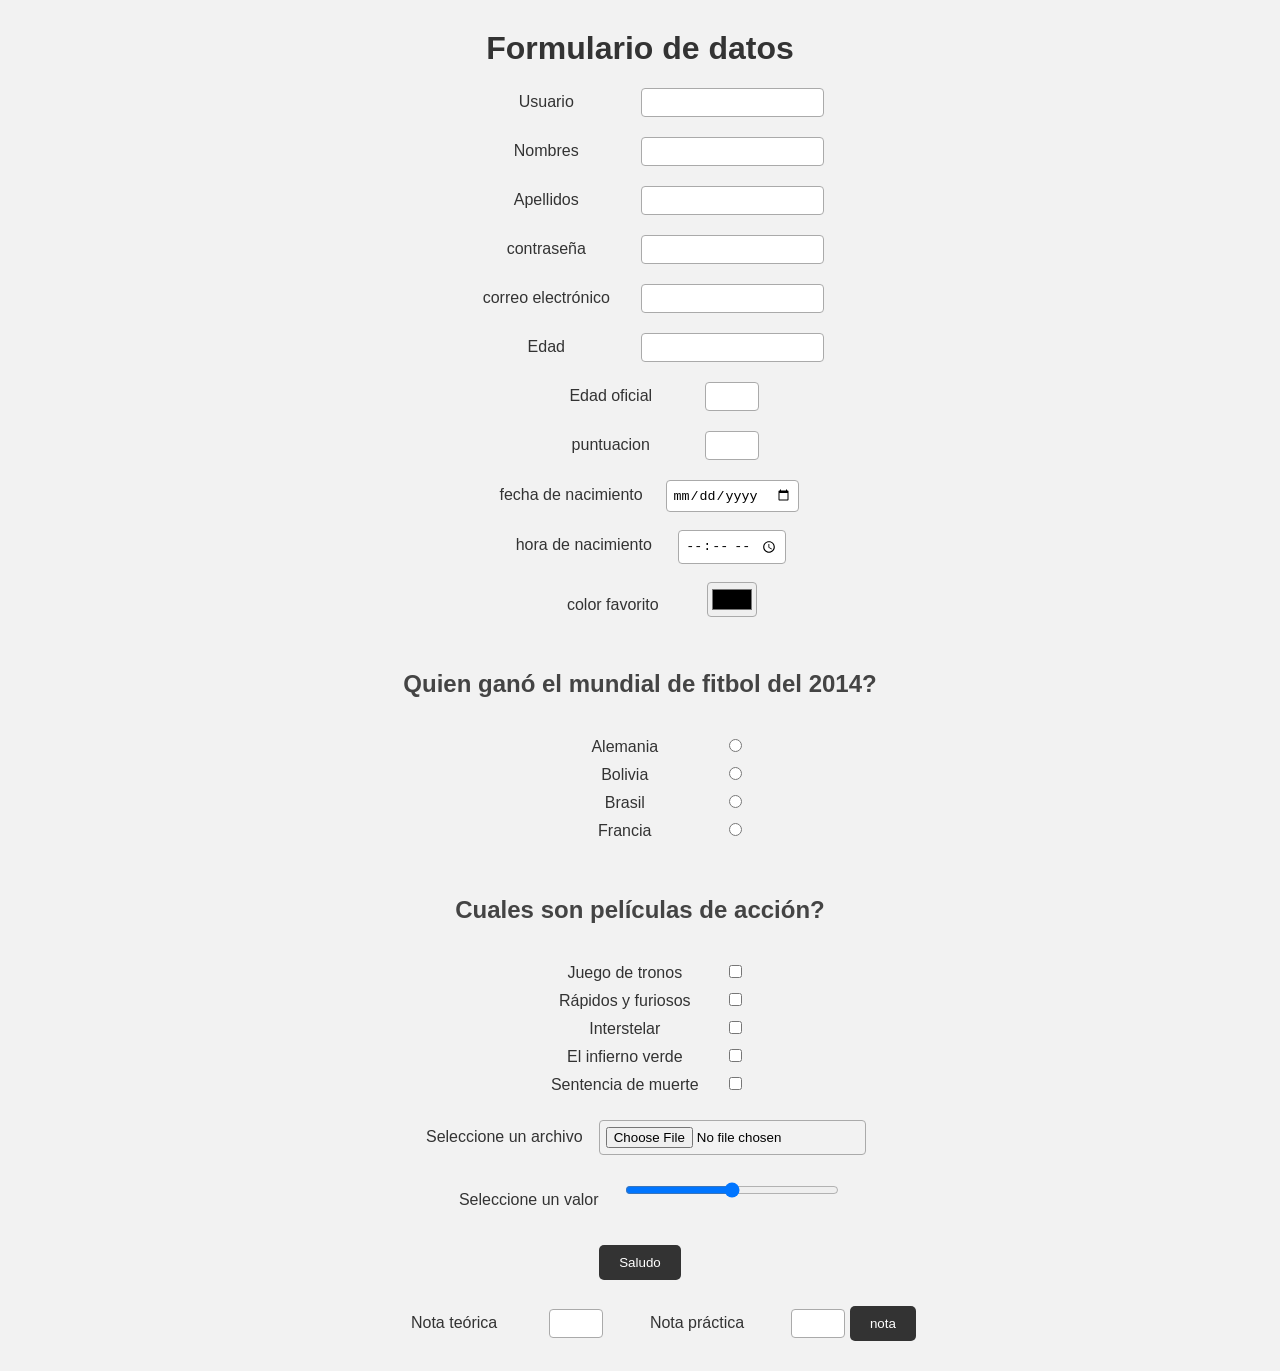
<file: index.html>
<!DOCTYPE html>
<html lang="en">
<head>
    <meta charset="UTF-8">
    <meta name="viewport" content="width=device-width, initial-scale=1.0">
    <title>Document</title>
    <link rel="stylesheet" href="estilo.css">
</head>
<center>
<body>
    <h1>Formulario de datos</h1>
    <label >Usuario</label>
    <input type="text" name="usuario">
    <br>
    <br>
    <label >Nombres</label>
    <input type="text" name="nombres" id="nombres" >
    <br>
    <br>
    <label >Apellidos</label>
    <input type="text" name="apellidos"  id="apellidos">
    <br>
    <br>
    <label >contraseña</label>
    <input type="password" name="contra">
    <br>
    <br>
    <label >correo electrónico</label>
    <input type="email" name="correo">
    <br>
    <br>
    <label >Edad</label>
    <input type="number" name="edad">
    <br>
    <br>
    <label >Edad oficial</label>
    <input type="number" name="edadoficial" min="18" max="65" >
    <br>
    <br>
    <label >puntuacion</label>
    <input type="number" name="puntuacion" min="5" max="50" step="5" >
    <br>
    <br>
    <label >fecha de nacimiento</label>
    <input type="date" name="nacimiento"  >
     <br>
    <br>
    <label >hora de nacimiento</label>
    <input type="time" name="nacimiento"  >
     <br>
    <br>
    <label >color favorito</label>
    <input type="color" name="nacimiento"  >
    <br>
    <br>
    <h2>Quien ganó el mundial de fitbol del 2014?</h2>
    <br>
    <label >Alemania</label>
    <input type="radio" name="pais" value="Alemania">
    <br>
    <label >Bolivia</label>
    <input type="radio" name="pais" value="Bolivia">
    <br>
    <label >Brasil</label>
    <input type="radio" name="pais" value="Brasil">
    <br>
    <label >Francia</label>
    <input type="radio" name ="pais" value="Francia">
    <br>
    <br>
    <h2>Cuales son películas de acción?</h2>
    <br>
    <label > Juego de tronos </label>
    <input type="checkbox" name="peliculas" value="juego">
    <br>
    <label >Rápidos y furiosos</label>
    <input type="checkbox" name="peliculas" value="rapidos">
    <br>
    <label >Interstelar</label>
    <input type="checkbox" name="peliculas" value="interestelar">
    <br>
    <label >El infierno verde</label>
    <input type="checkbox" name="peliculas" value="infierno">
    <br>
    <label >Sentencia de muerte</label>
    <input type="checkbox" name="peliculas" value="sentencia">
    <br><br>
    <label >Seleccione un archivo</label>
    <input type="file" name="archivo" accept=".xlsx" >
    <br><br>
    <label >Seleccione un valor</label>
    <input type="range" name="archivo" min="0" max="100" value="50" >
    <br>    
    <br>
    <button  onclick="saludo()" >Saludo</button>
    <p id="mensaje" ></p>
     <label >Nota teórica</label>
    <input type="number" id="nota_teorica" min="0" max="30" >
    <label >Nota práctica</label>
    <input type="number" id="nota_practica" min="0" max="70" >
    <button onclick="calculo_nota()">nota</button>
    
    <p id="nota_sumada"></p>
    <script src="scriptformulario.js" ></script>


</body>
</center>
</html>
</file>
<file: estilo.css>
body {
    font-family: Arial, sans-serif;
    background-color: #f2f2f2;
    margin: 30px;
}

h1 {
    text-align: center;
    color: #333;
}

h2 {
    color: #444;
    margin-top: 30px;
}

label {
    display: inline-block;
    width: 180px;
    margin-bottom: 8px;
    color: #333;
}

input {
    padding: 6px;
    border: 1px solid #aaa;
    border-radius: 4px;
}

input[type="radio"],
input[type="checkbox"] {
    margin-left: 10px;
}

input[type="color"] {
    padding: 2px;
    width: 50px;
    height: 35px;
}

input[type="range"] {
    width: 200px;
}

button {
    background-color: #333;
    color: white;
    border: none;
    padding: 10px 20px;
    margin-top: 10px;
    border-radius: 5px;
    cursor: pointer;
}

button:hover {
    background-color: #555;
}

p {
    color: #333;
    font-weight: bold;
}
</file>
<file: style_formulario.css>
body {
    font-family: Arial, sans-serif;
    background-color: #f2f2f2;
    margin: 30px;
}

h1 {
    text-align: center;
    color: #333;
}

h2 {
    color: #444;
    margin-top: 30px;
}

label {
    display: inline-block;
    width: 180px;
    margin-bottom: 8px;
    color: #333;
}

input {
    padding: 6px;
    border: 1px solid #aaa;
    border-radius: 4px;
}

input[type="radio"],
input[type="checkbox"] {
    margin-left: 10px;
}

input[type="color"] {
    padding: 2px;
    width: 50px;
    height: 35px;
}

input[type="range"] {
    width: 200px;
}

button {
    background-color: #333;
    color: white;
    border: none;
    padding: 10px 20px;
    margin-top: 10px;
    border-radius: 5px;
    cursor: pointer;
}

button:hover {
    background-color: #555;
}

p {
    color: #333;
    font-weight: bold;
}
</file>
